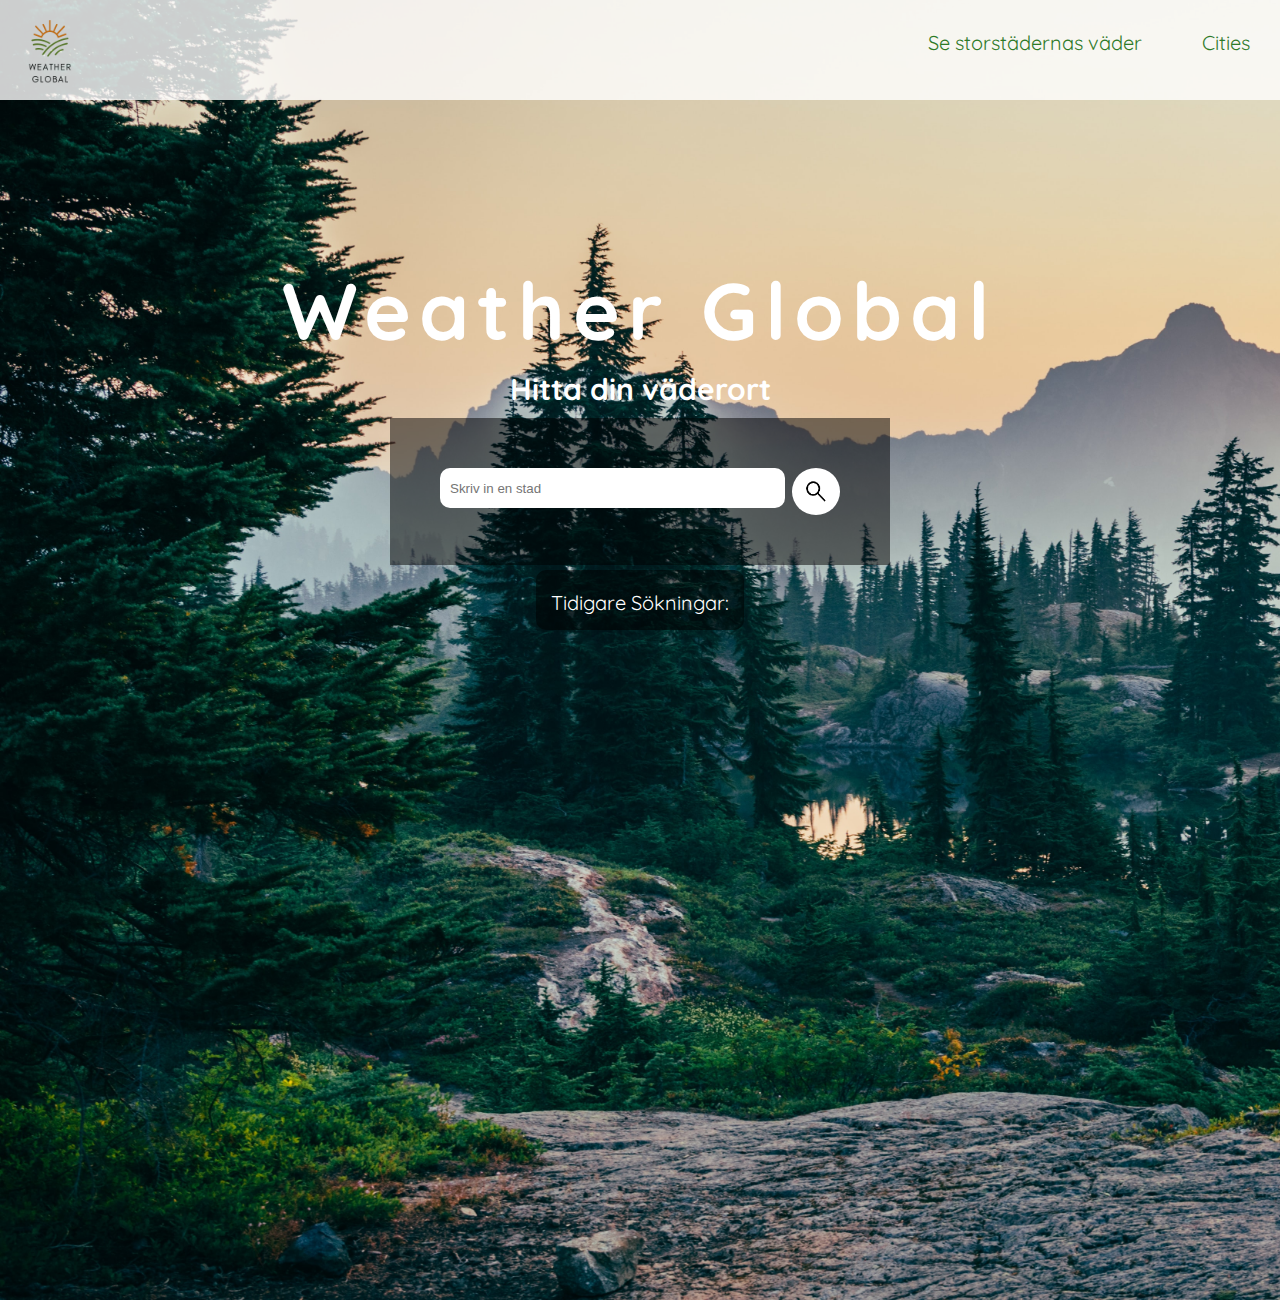
<file: index.html>
<!DOCTYPE html>
<html lang="en">
  <head>
    <meta charset="UTF-8" />
    <meta http-equiv="X-UA-Compatible" content="IE=edge" />
    <meta name="viewport" content="width=device-width, initial-scale=1.0" />
    <title>Weather Global</title>
    <link rel="stylesheet" href="css/index.css" />
  </head>
  <body id="random_images_example">
    <header>
      <nav id="navbar">
        <img src="icons/Natur.png" alt="bild" />
        <div id="navContainer">
          <a href="weather_desc.html" id="bigCities">
            Se storstädernas väder
          </a>

          <a href="cities.html" id="cities">Cities</a>
        </div>
      </nav>
      <h1 id="title">Weather Global</h1>
      <h2 id="downTitle">Hitta din väderort</h2>
    </header>
    <div id="displayContainer">
      <div id="flexContainer">
        <div id="container">
          <div class="display">
            <input
              type="text"
              class="inputValue"
              placeholder="Skriv in en stad"
            />

            <button type="submit" value="search" class="button">
              <img id="icon" src="icons/search.png" alt="icon" />
            </button>
          </div>
          <div class="divContainer"></div>
        </div>
        <div id="oldSearchContainerFlex">
          <div id="oldSearchContainer">
            <div id="oldSearch"></div>
          </div>
        </div>
      </div>
    </div>

    <script src="js/index.js"></script>
  </body>
</html>
</file>
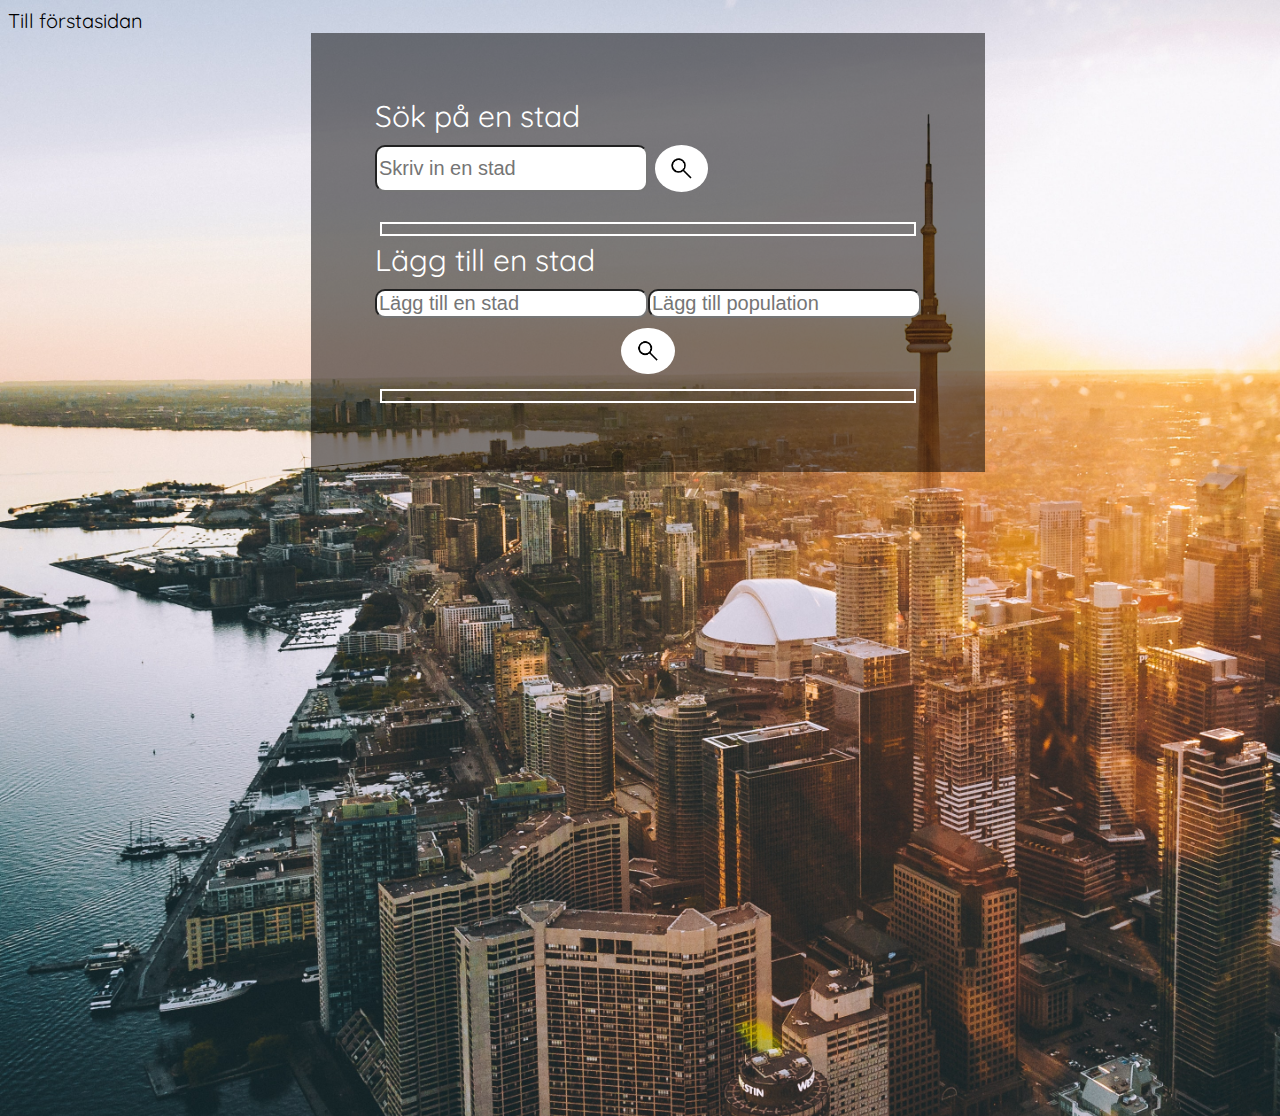
<file: cities.html>
<!DOCTYPE html>
<html lang="en">
  <head>
    <meta charset="UTF-8" />
    <meta http-equiv="X-UA-Compatible" content="IE=edge" />
    <meta name="viewport" content="width=device-width, initial-scale=1.0" />
    <title>Cities</title>
    <link rel="stylesheet" href="css/cities.css" />
  </head>
  <body>
    <nav><a href="index.html" id="indexButton">Till förstasidan</a></nav>
    <div id="flexContainer">
      <div id="cityBackground">
        <div id="cityContainer">
          <p class="search">Sök på en stad</p>
          <div id="citiesContainer">
            <div class="superFlex">
              <div id="searchContainer">
                <input
                  class="inputValue"
                  type="text"
                  placeholder="Skriv in en stad"
                />
                <button type="submit" value="serach">
                  <img class="icon" src="icons/search.png" alt="icon" />
                </button>
              </div>
              <div id="searchText"></div>
            </div>
          </div>
        </div>

        <p class="search">Lägg till en stad</p>
        <div id="postContainer">
          <div class="superFlex">
            <div class="rowFlexDirection">
              <input
                class="inputValue"
                id="postValue"
                type="text"
                placeholder="Lägg till en stad"
              />
              <input
                id="postPopulation"
                type="text"
                placeholder="Lägg till population"
              />
            </div>
            <div class="flexJustifyCenter">
              <button type="submit" value="search" id="postButton">
                <img class="icon" src="icons/search.png" alt="icon" />
              </button>
            </div>

            <div id="postText"></div>
          </div>
        </div>
      </div>
    </div>

    <script src="js/cities.js"></script>
  </body>
</html>
</file>
<file: css/index.css>
* {
  margin: 0;
  padding: 0;
}

@font-face {
  font-family: quicksand;
  src: url(../font/Quicksand-VariableFont_wght.ttf);
}

body {
  width: 100%;
  height: 1300px;
  background-attachment: scroll;
  background-repeat: no-repeat;
  background-size: cover;
}
#navbar {
  display: flex;
  justify-content: space-between;
  background-color: white;
  opacity: 80%;
  position: sticky;
  top: 0;
  z-index: 1;
}

#navContainer {
  display: flex;
  justify-content: right;
}

#container {
  background-color: rgba(0, 0, 0, 0.5);
  display: flex;
  justify-content: center;
  text-align: center;
  flex-direction: column;
  padding: 50px 50px 50px 50px;
  color: white;
  width: 400px;
}

#title {
  display: flex;
  justify-content: center;
  margin-top: 2em;
  font-size: 5em;
  font-family: quicksand;
  letter-spacing: 8px;
  position: relative;
  animation: text 3s 1;
  margin-bottom: 10px;
  color: white;
}

#downTitle {
  display: flex;
  justify-content: center;
  font-size: 30px;
  font-weight: bold;
  color: white;
  font-family: quicksand;
}

@keyframes text {
  0% {
    color: black;
    margin-bottom: -40px;
  }
  50% {
    letter-spacing: 25px;
    margin-bottom: -40px;
  }
  45% {
    letter-spacing: 25px;
    margin-bottom: -40px;
  }
}

input[type="text"] {
  height: 40px;
  width: 400px;
  border-radius: 10px;
  display: flex;
  justify-content: center;
  padding-left: 10px;
  border: none;
}

.button {
  width: 4em;
  background: white;
  border-radius: 50%;
  display: flex;
  justify-content: center;
  padding: 10px;
  margin-left: 0.5em;
  border: none;
}

#icon {
  width: 2em;
  height: 2em;
  cursor: pointer;
  display: flex;
  align-items: center;
  justify-content: center;
}

.name {
  font-size: 50px;
  font-family: quicksand;
}

.temperatureText {
  font-family: quicksand;
  font-size: 30px;
}

.celsiusText {
  font-family: quicksand;
}

.desc {
  font-family: quicksand;
  font-size: 30px;
}

.wind {
  font-family: quicksand;
  font-size: 30px;
}

.display {
  display: flex;
  justify-content: center;
  flex-direction: row;
  opacity: 100%;
  color: white;
  font-size: 20%;
}

.weatherContainer {
  padding: 30px;
  margin: 20px;
  border-radius: 10%;
}

#displayContainer {
  display: flex;
  justify-content: center;
  text-align: center;
  margin-top: 10px;
  color: white;
}

p {
  color: white;
}

.temperatureText {
  font-size: 40px;
}

.celsiusText {
  font-size: 30px;
}

.temperatureFlex {
  display: flex;
  justify-content: center;
}

header img {
  width: 100px;
  height: 100px;
}

.divContainer {
  display: flex;
  flex-direction: row;
  color: white;
  opacity: 100%;
}

#bigCities {
  font-size: 20px;
  font-family: quicksand;
  margin: 30px;
  color: darkgreen;
}

#cities {
  margin: 30px;
  color: darkgreen;
  font-family: quicksand;
  font-size: 20px;
}

a:link {
  color: white;
  text-decoration: none;
}

a:visited {
  color: white;
  text-decoration: none;
}

a:hover {
  color: darkseagreen;
  font-size: 30px;
}

#iconSize {
  font-size: 100px;
}

#divBox {
  display: flex;
  justify-content: space-around;
}

img {
  height: 15vh;
  width: 15vh;
}

.temperatureTextSecond {
  font-size: 30px;
  font-family: quicksand;
}

.celciusTextSecond {
  font-size: 30px;
  font-family: quicksand;
}

#searchContainer {
  display: flex;
}

#flexContainer {
  flex-direction: row;
}

#oldSearch ol li {
  list-style-type: none;
}

#oldSearch {
  padding-top: 5px;
  font-family: quicksand;
  border-radius: 10px;
  background-color: rgba(0, 0, 0, 0.5);
}

.oldSearchText {
  font-family: quicksand;
  font-size: 20px;
  padding: 15px;
}

li {
  padding-bottom: 5px;
}

#oldSearchContainerFlex {
  display: flex;
  justify-content: center;
  margin-top: 5px;
  border-radius: 10px;
}
</file>
<file: css/cities.css>
body {
  background-image: url("../images/mwangi-gatheca-qlKaN7eqay8-unsplash.jpg");
  width: 100%;
  height: 1100px;
  background-attachment: scroll;
  background-repeat: no-repeat;
  background-size: cover;
}

@font-face {
  font-family: quicksand;
  src: url(../font/Quicksand-VariableFont_wght.ttf);
}

p {
  font-family: quicksand;
  font-size: 30px;
  color: white;
  margin: 0;
  padding: 0;
}
#citiesSearch {
  display: flex;
  justify-content: center;
}

#citiesContainer {
  display: flex;
  flex-direction: row;
}

#searchBar2 {
  border-radius: 2px;
}

#search {
  color: black;
}

.button {
  width: 4em;
  background: white;
  display: flex;
  justify-content: center;
  padding: 10px;
  margin-left: 0.5em;
}

#search {
  display: flex;
  justify-content: center;
}

.icon {
  width: 2em;
  height: 2em;
  cursor: pointer;
  display: flex;
  align-items: center;
  justify-content: center;
}

#citiesContainer {
  display: flex;
  flex-direction: column;
  justify-content: center;
}

#postContainer {
  display: flex;
}

#post {
  display: flex;
  justify-content: center;
  margin-top: 10%;
}

#cityContainer {
  display: flex;
  flex-direction: column;
}

.superFlex {
  display: flex;
  flex-direction: column;
}

.rowFlexDirection {
  display: flex;
  flex-direction: row;
}

.flexJustifyCenter {
  display: flex;
  justify-content: center;
}

#postText {
  border: solid 2px white;
  margin: 5px;
  padding: 5px;
  display: flex;
  justify-content: left;
}

#searchText {
  border: solid 2px white;
  margin: 5px;
  padding: 5px;
  margin-top: 30px;
}

.inputValue {
  font-size: 20px;
  border-radius: 10px;
}

#postPopulation {
  font-size: 20px;
  border-radius: 10px;
}

button {
  width: 4em;
  background: white;
  border-radius: 50%;
  display: flex;
  justify-content: center;
  padding: 10px;
  margin-left: 0.5em;
  border: none;
}

#icon {
  width: 2em;
  height: 2em;
  cursor: pointer;
  display: flex;
  align-items: center;
  justify-content: center;
}

#indexButton {
  color: black;
  font-family: quicksand;
  font-size: 20px;
}

a:link {
  color: white;
  text-decoration: none;
}

a:visited {
  color: white;
  text-decoration: none;
}

a:hover {
  color: darkseagreen;
}

#cityBackground {
  background-color: rgba(0, 0, 0, 0.5);
  padding: 5%;
}

#searchContainer {
  display: flex;
}

#flexContainer {
  display: flex;
  justify-content: center;
}

.buttonContainer {
  display: flex;
  justify-content: left;
  margin-top: 5px;
}

.search {
  margin-bottom: 10px;
}

#postButton {
  margin: 10px;
}
</file>
